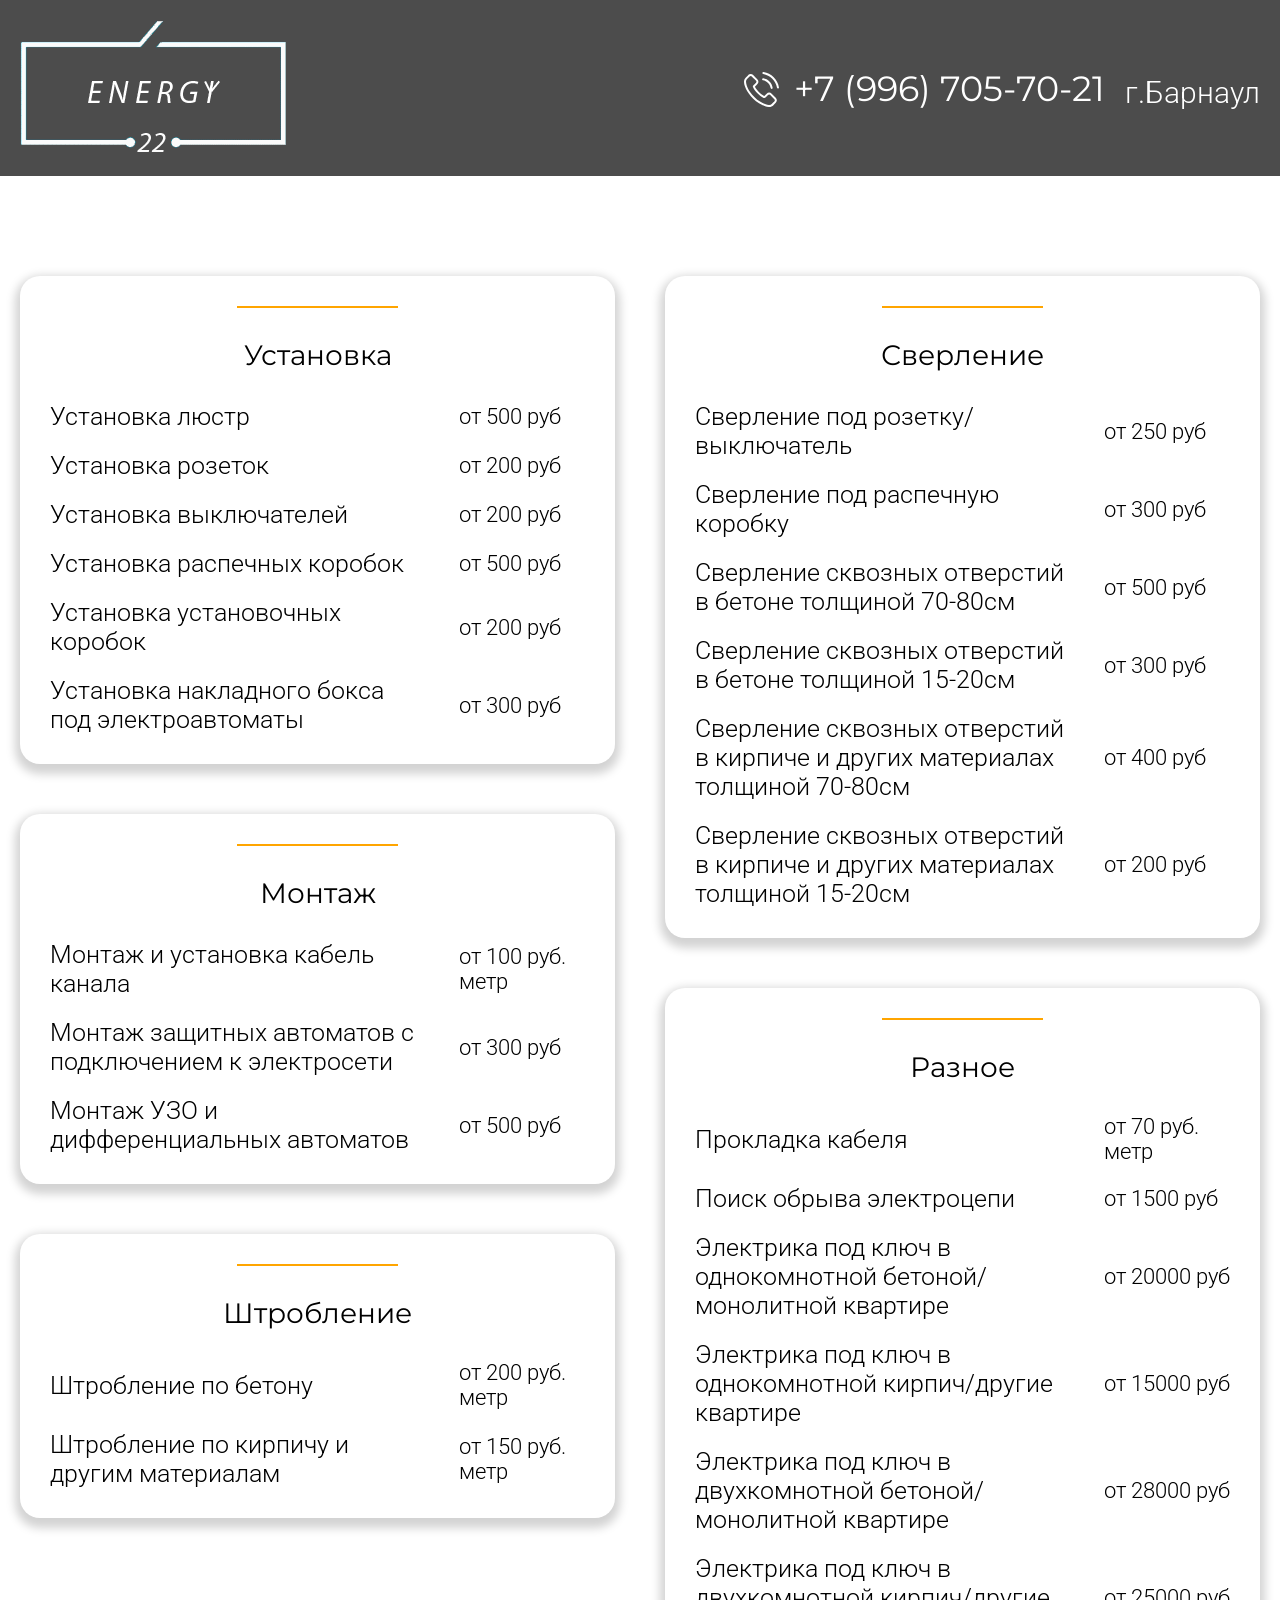
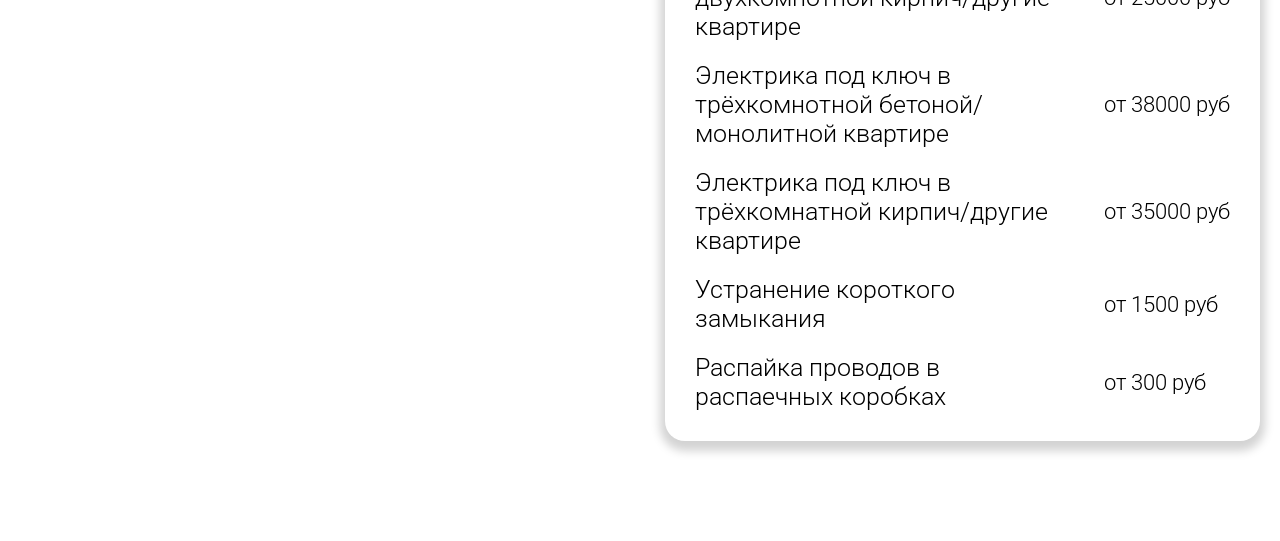
<file: price-list.html>
<!DOCTYPE html>
<html lang="ru">

<head>
    <meta charset="UTF-8">
    <meta http-equiv="X-UA-Compatible" content="IE=edge">
    <meta name="viewport" content="width=device-width, initial-scale=1.0">
    <meta name="description"
        content="Электромонтажные работы в Барнауле любой сложности от установок розеток в домах и квартирах до электрификации в промышленных помещениях. Сделаем всё быстро и качественно. Звоните по номеру: 89967057021">
    <meta name="Author" content="https://vk.com/sominiac">
    <meta name="keywords"
        content="Вызов электрика в Барнауле, электромонтажные работы, электромонтажные работы в Барнауле, электрик в Барнауле, вызов электрика, вызов электрика +на дом, вызов электрика цена, срочный вызов электрика, электрик вызов +на дом недорого, электрик вызов услуги, срочный вызов электрика +на дом, вызов мастера электрика, сколько стоит вызов электрика">
    <meta name="msapplication-TileColor" content="#da532c">
    <meta name="theme-color" content="#ffffff">
    <title>Список цен на услуги || Электромантажные работы любой сложности в Барнауле</title>
    <link rel="stylesheet" href="./styles/style.css">
    <link rel="preconnect" href="https://fonts.gstatic.com">
    <link
        href="https://fonts.googleapis.com/css2?family=Montserrat:wght@400;500;600&family=Roboto:wght@100;200;300;400;900&display=swap"
        rel="stylesheet">
    <link rel="apple-touch-icon" sizes="180x180" href="./assets/images/favicon/apple-touch-icon.png">
    <link rel="icon" type="image/png" sizes="32x32" href="./assets/images/favicon/favicon-32x32.png">
    <link rel="icon" type="image/png" sizes="16x16" href="./assets/images/favicon/favicon-16x16.png">
    <link rel="manifest" href="./assets/images/favicon/site.webmanifest">
    <link rel="mask-icon" href="./assets/images/favicon/safari-pinned-tab.svg" color="#5bbad5">
</head>

<body>
    <section class="header_bg_grey">
        <div class="container">
            <header class="header header__inner">
                <div class="logo logo__click" title="На главную">
                    <img class="image logo__image" src="./assets/images/Лого.png" alt="Логотип">
                </div>
                <nav class="nav header__nav">
                    <ul>
                        <li class="nav__link"><a class="title" href="tel:89967057021">+7 (996) 705-70-21</a></li>
                        <li class="nav__link"><a class="text" href="#">г.Барнаул</a></li>
                    </ul>
                </nav>
            </header>
        </div>
    </section>
    <section class="section price-list__section">
        <div class="container">
            <div class="inner price-list-section__inner">
                <div class="price-list__left-column">
                    <div class="price-list__item">
                        <div class="line price-list__line"></div>
                        <div class="price-list__title">
                            <h2 class="title">Установка</h2>
                        </div>
                        <div class="price-list__content">
                            <div class="price-list-content__item">
                                <div class="price-list-content__text">
                                    <p class="text">Установка люстр</p>
                                </div>
                                <div class="price-list-content__price">
                                    <p class="text">от 500 руб</p>
                                </div>
                            </div>
                            <div class="price-list-content__item">
                                <div class="price-list-content__text">
                                    <p class="text">Установка розеток</p>
                                </div>
                                <div class="price-list-content__price">
                                    <p class="text">от 200 руб</p>
                                </div>
                            </div>
                            <div class="price-list-content__item">
                                <div class="price-list-content__text">
                                    <p class="text">Установка выключателей</p>
                                </div>
                                <div class="price-list-content__price">
                                    <p class="text">от 200 руб</p>
                                </div>
                            </div>
                            <div class="price-list-content__item">
                                <div class="price-list-content__text">
                                    <p class="text">Установка распечных коробок</p>
                                </div>
                                <div class="price-list-content__price">
                                    <p class="text">от 500 руб</p>
                                </div>
                            </div>
                            <div class="price-list-content__item">
                                <div class="price-list-content__text">
                                    <p class="text">Установка установочных коробок</p>
                                </div>
                                <div class="price-list-content__price">
                                    <p class="text">от 200 руб</p>
                                </div>
                            </div>
                            <div class="price-list-content__item">
                                <div class="price-list-content__text">
                                    <p class="text">Установка накладного бокса под электроавтоматы</p>
                                </div>
                                <div class="price-list-content__price">
                                    <p class="text">от 300 руб</p>
                                </div>
                            </div>
                        </div>
                    </div>
                    <div class="price-list__item">
                        <div class="line price-list__line"></div>
                        <div class="price-list__title">
                            <h2 class="title">Монтаж</h2>
                        </div>
                        <div class="price-list__content">
                            <div class="price-list-content__item">
                                <div class="price-list-content__text">
                                    <p class="text">Монтаж и установка кабель канала</p>
                                </div>
                                <div class="price-list-content__price">
                                    <p class="text">от 100 руб. метр</p>
                                </div>
                            </div>
                            <div class="price-list-content__item">
                                <div class="price-list-content__text">
                                    <p class="text">Монтаж защитных автоматов с подключением к электросети</p>
                                </div>
                                <div class="price-list-content__price">
                                    <p class="text">от 300 руб</p>
                                </div>
                            </div>
                            <div class="price-list-content__item">
                                <div class="price-list-content__text">
                                    <p class="text">Монтаж УЗО и дифференциальных автоматов</p>
                                </div>
                                <div class="price-list-content__price">
                                    <p class="text">от 500 руб</p>
                                </div>
                            </div>
                        </div>
                    </div>
                    <div class="price-list__item">
                        <div class="line price-list__line"></div>
                        <div class="price-list__title">
                            <h2 class="title">Штробление</h2>
                        </div>
                        <div class="price-list__content">
                            <div class="price-list-content__item">
                                <div class="price-list-content__text">
                                    <p class="text">Штробление по бетону</p>
                                </div>
                                <div class="price-list-content__price">
                                    <p class="text">от 200 руб. метр</p>
                                </div>
                            </div>
                            <div class="price-list-content__item">
                                <div class="price-list-content__text">
                                    <p class="text">Штробление по кирпичу и другим материалам</p>
                                </div>
                                <div class="price-list-content__price">
                                    <p class="text">от 150 руб. метр</p>
                                </div>
                            </div>
                        </div>
                    </div>
                </div>
                <div class="price-list__right-column">
                    <div class="price-list__item">
                        <div class="line price-list__line"></div>
                        <div class="price-list__title">
                            <h2 class="title">Сверление</h2>
                        </div>
                        <div class="price-list__content">
                            <div class="price-list-content__item">
                                <div class="price-list-content__text">
                                    <p class="text">Сверление под розетку/выключатель</p>
                                </div>
                                <div class="price-list-content__price">
                                    <p class="text">от 250 руб</p>
                                </div>
                            </div>
                            <div class="price-list-content__item">
                                <div class="price-list-content__text">
                                    <p class="text">Сверление под распечную коробку</p>
                                </div>
                                <div class="price-list-content__price">
                                    <p class="text">от 300 руб</p>
                                </div>
                            </div>
                            <div class="price-list-content__item">
                                <div class="price-list-content__text">
                                    <p class="text">Сверление сквозных отверстий в бетоне толщиной 70-80см</p>
                                </div>
                                <div class="price-list-content__price">
                                    <p class="text">от 500 руб</p>
                                </div>
                            </div>
                            <div class="price-list-content__item">
                                <div class="price-list-content__text">
                                    <p class="text">Сверление сквозных отверстий в бетоне толщиной 15-20см</p>
                                </div>
                                <div class="price-list-content__price">
                                    <p class="text">от 300 руб</p>
                                </div>
                            </div>
                            <div class="price-list-content__item">
                                <div class="price-list-content__text">
                                    <p class="text">Сверление сквозных отверстий в кирпиче и других материалах толщиной
                                        70-80см</p>
                                </div>
                                <div class="price-list-content__price">
                                    <p class="text">от 400 руб</p>
                                </div>
                            </div>
                            <div class="price-list-content__item">
                                <div class="price-list-content__text">
                                    <p class="text">Сверление сквозных отверстий в кирпиче и других материалах толщиной
                                        15-20см</p>
                                </div>
                                <div class="price-list-content__price">
                                    <p class="text">от 200 руб</p>
                                </div>
                            </div>
                        </div>
                    </div>
                    <div class="price-list__item">
                        <div class="line price-list__line"></div>
                        <div class="price-list__title">
                            <h2 class="title">Разное</h2>
                        </div>
                        <div class="price-list__content">
                            <div class="price-list-content__item">
                                <div class="price-list-content__text">
                                    <p class="text">Прокладка кабеля</p>
                                </div>
                                <div class="price-list-content__price">
                                    <p class="text">от 70 руб. метр</p>
                                </div>
                            </div>
                            <div class="price-list-content__item">
                                <div class="price-list-content__text">
                                    <p class="text">Поиск обрыва электроцепи</p>
                                </div>
                                <div class="price-list-content__price">
                                    <p class="text">от 1500 руб</p>
                                </div>
                            </div>
                            <div class="price-list-content__item">
                                <div class="price-list-content__text">
                                    <p class="text">Электрика под ключ в однокомнотной бетоной/монолитной квартире</p>
                                </div>
                                <div class="price-list-content__price">
                                    <p class="text">от 20000 руб</p>
                                </div>
                            </div>
                            <div class="price-list-content__item">
                                <div class="price-list-content__text">
                                    <p class="text">Электрика под ключ в однокомнотной кирпич/другие квартире</p>
                                </div>
                                <div class="price-list-content__price">
                                    <p class="text">от 15000 руб</p>
                                </div>
                            </div>
                            <div class="price-list-content__item">
                                <div class="price-list-content__text">
                                    <p class="text">Электрика под ключ в двухкомнотной бетоной/монолитной квартире</p>
                                </div>
                                <div class="price-list-content__price">
                                    <p class="text">от 28000 руб</p>
                                </div>
                            </div>
                            <div class="price-list-content__item">
                                <div class="price-list-content__text">
                                    <p class="text">Электрика под ключ в двухкомнотной кирпич/другие квартире</p>
                                </div>
                                <div class="price-list-content__price">
                                    <p class="text">от 25000 руб</p>
                                </div>
                            </div>
                            <div class="price-list-content__item">
                                <div class="price-list-content__text">
                                    <p class="text">Электрика под ключ в трёхкомнотной бетоной/монолитной квартире</p>
                                </div>
                                <div class="price-list-content__price">
                                    <p class="text">от 38000 руб</p>
                                </div>
                            </div>
                            <div class="price-list-content__item">
                                <div class="price-list-content__text">
                                    <p class="text">Электрика под ключ в трёхкомнатной кирпич/другие квартире</p>
                                </div>
                                <div class="price-list-content__price">
                                    <p class="text">от 35000 руб</p>
                                </div>
                            </div>
                            <div class="price-list-content__item">
                                <div class="price-list-content__text">
                                    <p class="text">Устранение короткого замыкания</p>
                                </div>
                                <div class="price-list-content__price">
                                    <p class="text">от 1500 руб</p>
                                </div>
                            </div>
                            <div class="price-list-content__item">
                                <div class="price-list-content__text">
                                    <p class="text">Распайка проводов в распаечных коробках</p>
                                </div>
                                <div class="price-list-content__price">
                                    <p class="text">от 300 руб</p>
                                </div>
                            </div>
                        </div>
                    </div>
                </div>
            </div>
        </div>
    </section>

    <script src="./scripts/price-list.js"></script>
</body>

</html>
</file>
<file: styles/style.css>
* {
  padding: 0;
  margin: 0;
  box-sizing: border-box;
}

h1,
h2,
h3,
h4,
h5,
h6 {
  font-weight: normal;
}

li {
  list-style: none;
}

.section {
  width: 100%;
  padding: 100px 0;
}
.section__title {
  font-size: 35px;
}

.inner {
  width: 100%;
  row-gap: 50px;
}

.title {
  font-family: "Montserrat", sans-serif;
  font-weight: 400;
  font-size: 35px;
}

.text {
  font-family: "Roboto", sans-serif;
  font-weight: 300;
  font-size: 30px;
}

.container {
  max-width: 1440px;
  margin: 0 auto;
  padding: 0 20px;
}

.line {
  content: "";
  height: 2px;
  background: orange;
}

.image {
  width: 100%;
  height: 100%;
}

.button {
  padding: 10px 20px;
  font-family: "Roboto", sans-serif;
  font-size: 25px;
  background-color: orange;
  border: none;
  color: #fff;
  cursor: pointer;
  transition: all 0.2s ease;
}
.button:active {
  transform: translate3d(-1px, 1px, 0);
  box-shadow: inset 2px 2px 5px #333333;
}
.button:hover {
  background-color: #e69500;
}

.welcome__section {
  height: 100vh;
  display: flex;
  flex-direction: column;
  justify-content: space-between;
  row-gap: 50px;
  padding: 0;
  background-image: url(../assets/images/header-background/2.jpg);
  background-repeat: no-repeat;
  background-size: cover;
  position: relative;
}
.welcome__section::after {
  content: "";
  width: 100%;
  height: 100%;
  background-color: rgba(0, 0, 0, 0.7);
  position: absolute;
  top: 0;
  left: 0;
  z-index: 0;
}
.welcome__content {
  width: 100%;
  height: calc(100vh - 224px);
  display: flex;
  flex-direction: column;
  align-items: center;
  justify-content: center;
  row-gap: 50px;
}
.welcome__line, .welcome__title, .welcome__subtitle, .welcome__button {
  color: #fff;
  z-index: 2;
}
.welcome__line {
  width: 40%;
}
.welcome__title .title {
  font-size: 50px;
  text-transform: uppercase;
  text-align: center;
  letter-spacing: 4px;
  font-weight: 600;
}
.welcome__subtitle .text {
  font-size: 40px;
  text-align: center;
  letter-spacing: 3px;
}

.header {
  width: 100%;
  padding: 20px 0;
  display: flex;
  justify-content: space-between;
  align-items: center;
  column-gap: 30px;
  z-index: 2;
}
.header_bg_grey {
  background-color: #4c4c4c;
}
.header_headerScroll {
  position: fixed;
  background-color: rgba(0, 0, 0, 0.4);
  backdrop-filter: blur(26px);
  z-index: 10;
  animation: opacity1 1s linear forwards;
}
.header .logo, .header__nav {
  z-index: 2;
}
.header .logo__click {
  cursor: pointer;
}
.header__nav ul {
  display: flex;
  align-items: flex-end;
  column-gap: 20px;
}
.header__nav ul .nav__link a {
  text-decoration: none;
  color: #fff;
}
.header__nav ul .nav__link .title {
  padding-left: 50px;
  background-image: url(../assets/images/icon/phone-call.svg);
  background-repeat: no-repeat;
  background-size: 35px;
  background-position-y: 5px;
}
.header__nav ul .location {
  animation: vibrate 6s ease infinite;
}

.advantages__section {
  background-color: #fff;
}
.advantages-section__inner {
  display: flex;
  flex-direction: column;
  align-items: center;
}
.advantages__line {
  width: 20%;
}
.advantages__title .title {
  text-align: center;
}
.advantages__content {
  width: 100%;
  display: flex;
  align-items: flex-start;
  column-gap: 30px;
}
.advantages__card {
  width: calc(33.333% - 20px);
  display: flex;
  flex-direction: column;
  align-items: center;
  row-gap: 20px;
}
.advantages__icon {
  width: 100%;
  height: 100px;
}
.advantages__title .title, .advantages__title .text {
  text-align: center;
}
.advantages__text .text {
  font-size: 25px;
  font-weight: 200;
  text-align: center;
}

.about-me__section {
  height: auto;
  display: flex;
  column-gap: 50px;
  padding: 0;
  background-color: rgba(211, 211, 211, 0.4);
}
.about-me__image, .about-me__right-side {
  width: 50%;
}
.about-me__right-side {
  display: flex;
  flex-direction: column;
  row-gap: 50px;
  padding: 100px 0;
}
.about-me__line {
  width: 20%;
}
.about-me__information {
  display: flex;
  flex-direction: column;
  row-gap: 30px;
  padding-right: 50px;
}
.about-me__text .text {
  line-height: 40px;
  letter-spacing: 2px;
  text-align: justify;
}

.price-card-section__inner {
  display: flex;
  flex-direction: column;
  align-items: center;
}
.price-card__line {
  width: 30%;
}
.price-card__content {
  width: 100%;
  flex-wrap: wrap;
  display: flex;
  align-items: flex-start;
  column-gap: 30px;
  row-gap: 30px;
}
.price-card__item {
  width: calc(33.333% - 20px);
  min-height: 500px;
  display: flex;
  flex-direction: column;
  justify-content: space-between;
  align-items: center;
  padding: 10px;
  background-color: rgba(211, 211, 211, 0.4);
  border-radius: 20px;
  row-gap: 10px;
}
.price-card__image {
  height: 200px;
  border-radius: 20px;
}
.price-card__image .image {
  border-radius: 10px;
}
.price-card__info {
  text-align: center;
}
.price-card__price .text {
  font-weight: 900;
  font-size: 30px;
  color: rgba(0, 0, 0, 0.3);
  font-size: 35px;
  padding-bottom: 20px;
  text-align: center;
}

.why-me__section {
  background-image: url(../assets/images/header-background/1.jpg);
  background-size: cover;
  background-attachment: fixed;
  position: relative;
}
.why-me__section::after {
  content: "";
  width: 100%;
  height: 100%;
  background-color: rgba(0, 0, 0, 0.6);
  position: absolute;
  top: 0;
  left: 0;
  z-index: 0;
}
.why-me-section__inner {
  display: flex;
  flex-direction: column;
  align-items: center;
}
.why-me__line, .why-me__title, .why-me__text, .why-me__button {
  color: #fff;
  z-index: 2;
}
.why-me__line {
  width: 30%;
}
.why-me__title .title {
  text-align: center;
}
.why-me__text .text {
  font-weight: 300;
  letter-spacing: 2px;
  line-height: 40px;
  text-align: center;
}

.gallery-section__inner {
  display: flex;
  flex-direction: column;
  align-items: center;
}
.gallery__line {
  width: 30%;
}
.gallery__title .title {
  text-align: center;
}
.gallery__content {
  width: 100%;
  display: flex;
  flex-wrap: wrap;
  align-items: center;
  column-gap: 30px;
  row-gap: 30px;
}
.gallery__item {
  width: calc(33.333% - 20px);
  overflow: hidden;
  position: relative;
}
.gallery__item:hover .gallery__info {
  opacity: 1;
  background-color: rgba(0, 0, 0, 0.4);
}
.gallery__item:hover .gallery__image .image {
  transform: scale(1.2);
}
.gallery__image .image {
  transition: all 0.4s ease;
}
.gallery__info {
  width: 100%;
  height: 100%;
  display: flex;
  flex-direction: column;
  align-items: center;
  row-gap: 30px;
  opacity: 0;
  display: flex;
  flex-direction: column;
  justify-content: center;
  position: absolute;
  top: 0;
  left: 0;
  transition: all 0.4s ease;
}
.gallery__info .gallery__title .title {
  color: #fff;
  text-align: center;
}
.gallery__title .title {
  text-align: center;
}
.gallery__icon {
  width: 60px;
  height: 60px;
  cursor: pointer;
}

.footer {
  width: 100%;
  background-color: #333333;
  padding: 100px 0;
}
.footer__inner {
  display: flex;
  align-items: flex-start;
}
.footer__contacts, .footer__comments {
  width: calc(50% - 20px);
  color: #fff;
  display: flex;
  flex-direction: column;
  row-gap: 30px;
}
.footer__title .title {
  font-size: 30px;
  margin-bottom: 20px;
}
.footer-contacts__item .text {
  font-size: 25px;
}
.footer-comments__item {
  width: 100%;
  display: flex;
  flex-direction: column;
  row-gap: 10px;
}
.footer__name .title {
  font-size: 25px;
}
.footer__comment .text {
  font-size: 25px;
  font-weight: 200;
  text-align: justify;
}

.footer-after__section {
  padding: 15px 0;
  background-color: #000;
}
.footer-after__inner {
  display: flex;
  justify-content: space-between;
}
.footer-after__text .text, .footer-after__text .text .link {
  color: #fff;
  font-weight: 100;
  font-size: 18px;
  text-decoration: none;
}

.price-list-section__inner {
  display: flex;
  align-items: flex-start;
  column-gap: 50px;
}
.price-list__left-column, .price-list__right-column {
  width: calc(50% - 20px);
  display: flex;
  flex-direction: column;
  row-gap: 50px;
}
.price-list__item {
  width: 100%;
  display: flex;
  flex-direction: column;
  align-items: center;
  row-gap: 30px;
  box-shadow: 0 5px 10px 5px #d3d3d3;
  padding: 30px;
  border-radius: 20px;
}
.price-list__line {
  width: 30%;
}
.price-list__title .title {
  font-size: 28px;
}
.price-list__content {
  width: 100%;
  display: flex;
  flex-direction: column;
  row-gap: 20px;
}
.price-list-content__item {
  width: 100%;
  display: flex;
  column-gap: 30px;
  align-items: center;
}
.price-list-content__text {
  width: 75%;
}
.price-list-content__text .text {
  font-size: 25px;
}
.price-list-content__price {
  width: 25%;
}
.price-list-content__price .text {
  font-size: 22px;
}

.modal {
  width: 100%;
  height: 100vh;
  background-color: rgba(0, 0, 0, 0.4);
  display: flex;
  justify-content: center;
  align-items: center;
  position: fixed;
  top: 0;
  left: 0;
  z-index: 5;
}

.gallery__modal {
  perspective: 1300px;
}
.gallery-modal__window {
  width: 500px;
  height: 600px;
  background-color: #fff;
  padding: 40px;
  position: relative;
  transform-style: preserve-3d;
  transform-origin: 50% 0;
}
.gallery-modal__window_popUp {
  animation: pop-up 0.4s ease-in-out forwards;
}
.gallery-modal__window_popDown {
  animation: pop-down 0.4s ease-in-out forwards;
}
.gallery-modal__icon {
  width: 30px;
  height: 30px;
  position: absolute;
  top: 5px;
  right: 5px;
  cursor: pointer;
}
.gallery-modal__bg-image {
  width: 100%;
  height: 100%;
}

.location-modal__window {
  width: 1000px;
  height: 600px;
  display: flex;
  flex-direction: column;
  align-items: center;
  padding: 20px;
  background-color: #fff;
}
.location-modal__window_scaleUp {
  animation: scale-up 0.4s ease-in-out forwards;
}
.location-modal__window_scaleDown {
  animation: scale-down 0.4s ease-in-out forwards;
}
.location-modal__title, .location-modal__content, .location-modal__bottom {
  width: 100%;
  display: flex;
  justify-content: center;
  align-items: center;
}
.location-modal__title {
  height: 25%;
}
.location-modal__content {
  height: 50%;
  padding: 10px 50px;
  background-image: url(../assets/images/example/map.png);
  background-repeat: no-repeat;
  position: relative;
}
.location-modal__content::after {
  content: "";
  width: 100%;
  height: 100%;
  background-color: rgba(255, 255, 255, 0.4);
  backdrop-filter: blur(6px);
  position: absolute;
  top: 0;
  left: 0;
  z-index: 0;
}
.location-modal__content .text {
  text-align: center;
  z-index: 2;
}
.location-modal__bottom {
  height: 25%;
}

@keyframes pop-up {
  0% {
    transform: rotateX(-80deg) translateY(-200px);
  }
  70% {
    transform: rotateX(0);
  }
  100% {
    transform: translateY(0);
  }
}
@keyframes pop-down {
  0% {
    transform: translateY(0);
  }
  30% {
    transform: rotateX(0);
  }
  100% {
    transform: rotateX(-80deg) translateY(-200px);
  }
}
@keyframes scale-up {
  0% {
    transform: scale(0);
  }
  100% {
    transform: scale(1);
  }
}
@keyframes scale-down {
  0% {
    transform: scale(1);
  }
  100% {
    transform: scale(0);
  }
}
@keyframes vibrate {
  0% {
    transform: rotate(0);
  }
  74% {
    transform: rotate(0);
  }
  75% {
    transform: rotate(5deg);
  }
  80% {
    transform: rotate(-5deg);
  }
  90% {
    transform: rotate(0);
  }
  100% {
    transform: rotate(0);
  }
}
.hidden {
  display: none;
}

.overflow-hidden {
  overflow: hidden;
}

@media (max-width: 1440px) {
  .welcome__section {
    background-image: url(../assets/images/header-background/2-mobile.png);
  }

  .about-me__text .text {
    font-size: 25px;
  }
}
@media (max-width: 1200px) {
  .about-me__text .text {
    line-height: 30px;
    letter-spacing: 1px;
    font-size: 25px;
  }
}
@media (max-width: 1100px) {
  .title {
    font-size: 30px !important;
  }

  .text {
    font-size: 25px !important;
  }

  .welcome__title .title {
    font-size: 40px !important;
  }
  .welcome__subtitle .text {
    font-size: 30px !important;
  }

  .header__nav ul .nav__link .title {
    padding-left: 40px;
    background-size: 30px;
  }

  .location-modal__window {
    width: 700px;
    height: 500px;
  }
}
@media (max-width: 1000px) {
  .price-card__item {
    width: calc(50% - 15px);
  }
}
@media (max-width: 900px) {
  .title {
    font-size: 25px !important;
  }

  .text {
    font-size: 20px !important;
  }

  .button {
    font-size: 20px;
  }

  .welcome__title .title {
    font-size: 35px !important;
  }
  .welcome__subtitle .text {
    font-size: 25px !important;
  }

  .header__nav ul .nav__link .title {
    padding-left: 30px;
    background-size: 25px;
  }
}
@media (max-width: 750px) {
  .section {
    padding: 50px 0;
  }

  .inner {
    row-gap: 25px;
  }

  .title {
    font-size: 22px !important;
  }

  .text {
    font-size: 17px !important;
  }

  .welcome__section {
    padding: 0 !important;
  }
  .welcome__title .title {
    font-size: 30px !important;
  }
  .welcome__subtitle .text {
    font-size: 20px !important;
  }

  .header__nav ul .nav__link .title {
    padding-left: 28px;
    background-size: 22px;
    background-position-y: 3px;
  }

  .advantages__content {
    flex-wrap: wrap;
    justify-content: center;
    row-gap: 50px;
  }
  .advantages__card {
    width: calc(50% - 16px);
  }
  .advantages__icon {
    height: 70px;
  }

  .about-me__section {
    padding: 0;
  }
  .about-me__right-side {
    padding: 50px 0;
    row-gap: 25px;
  }
  .about-me__text .text {
    line-height: 20px;
    letter-spacing: 1px;
  }

  .why-me__text .text {
    letter-spacing: 1px;
    line-height: 20px;
  }

  .gallery__item {
    width: calc(50% - 16px);
  }

  .footer {
    padding: 50px 0;
  }

  .location-modal__window {
    width: 550px;
    height: 400px;
  }
  .location-modal__content {
    padding: 10px 25px;
  }
}
@media (max-width: 650px) {
  .title {
    font-size: 20px !important;
  }

  .text {
    font-size: 15px !important;
  }

  .button {
    font-size: 18px;
  }

  .section__title {
    font-size: 25px !important;
  }

  .welcome__title .title {
    font-size: 25px !important;
  }
  .welcome__subtitle .text {
    font-size: 18px !important;
  }

  .header__nav ul .nav__link .title {
    background-position-y: 2px;
  }

  .about-me__section {
    padding: 0;
    position: relative;
  }
  .about-me__section::after {
    content: " ";
    width: 100%;
    height: 100%;
    position: absolute;
    top: 0;
    background: rgba(0, 0, 0, 0.6);
    z-index: 0;
  }
  .about-me__image {
    width: 100%;
    height: 100%;
    position: absolute;
    top: 0;
    left: 0;
    z-index: 0;
  }
  .about-me__right-side {
    width: 100%;
    padding: 70px 25px;
    color: #fff;
    align-items: center;
    z-index: 2;
  }
}
@media (max-width: 600px) {
  .title {
    font-size: 17px !important;
  }

  .text {
    font-size: 15px !important;
  }

  .button {
    font-size: 15px;
  }

  .section__title {
    font-size: 20px !important;
  }

  .welcome__title .title {
    letter-spacing: 2px;
  }
  .welcome__subtitle .text {
    letter-spacing: 1px;
  }

  .header__nav ul {
    flex-direction: column;
    row-gap: 10px;
  }
  .header__nav ul .nav__link .title {
    background-size: 20px;
    background-position-y: 0;
  }

  .price-card__item {
    width: 100%;
  }
  .price-card__info .text {
    font-size: 20px !important;
  }
  .price-card__price .text {
    font-size: 35px !important;
  }

  .price-list-section__inner {
    flex-direction: column;
  }
  .price-list__left-column, .price-list__right-column {
    width: 100%;
  }

  .gallery__item {
    width: 100%;
  }
  .gallery__icon {
    display: none;
  }

  .footer__inner {
    flex-direction: column;
    row-gap: 30px;
  }
  .footer__contacts, .footer__comments {
    width: 100%;
    row-gap: 10px;
  }

  .location-modal__window {
    width: 350px;
    height: 400px;
  }
}
@media (max-width: 500px) {
  .welcome__title .title {
    font-size: 21px !important;
  }
  .welcome__subtitle .text {
    font-size: 15px !important;
  }

  .about-me__right-side {
    padding: 40px 25px;
  }
}
@media (max-width: 400px) {
  .button {
    font-size: 15px;
  }

  .welcome__title .title {
    font-size: 18px !important;
  }
  .welcome__subtitle .text {
    font-size: 14px !important;
  }
  .welcome__content {
    height: calc(100vh - 349px);
  }

  .header {
    flex-direction: column;
    row-gap: 20px;
  }
  .header__nav ul {
    flex-direction: column;
    align-items: center;
    row-gap: 10px;
  }
  .header__nav ul .nav__link .title {
    font-size: 25px !important;
    padding-left: 35px;
    background-size: 28px;
    background-position-y: 2px;
  }
  .header__nav ul .nav__link .text {
    font-size: 20px !important;
  }

  .price-card__image {
    height: 150px;
  }
  .price-card__item {
    min-height: 400px;
  }

  .location-modal__window {
    width: 300px;
  }
}
@media (max-width: 300px) {
  .title {
    font-size: 15px !important;
  }

  .text {
    font-size: 13px !important;
  }

  .container {
    max-width: 260px;
  }
}
@media (max-height: 650px) {
  .welcome__content {
    row-gap: 20px;
  }
}

/*# sourceMappingURL=style.css.map */
</file>
